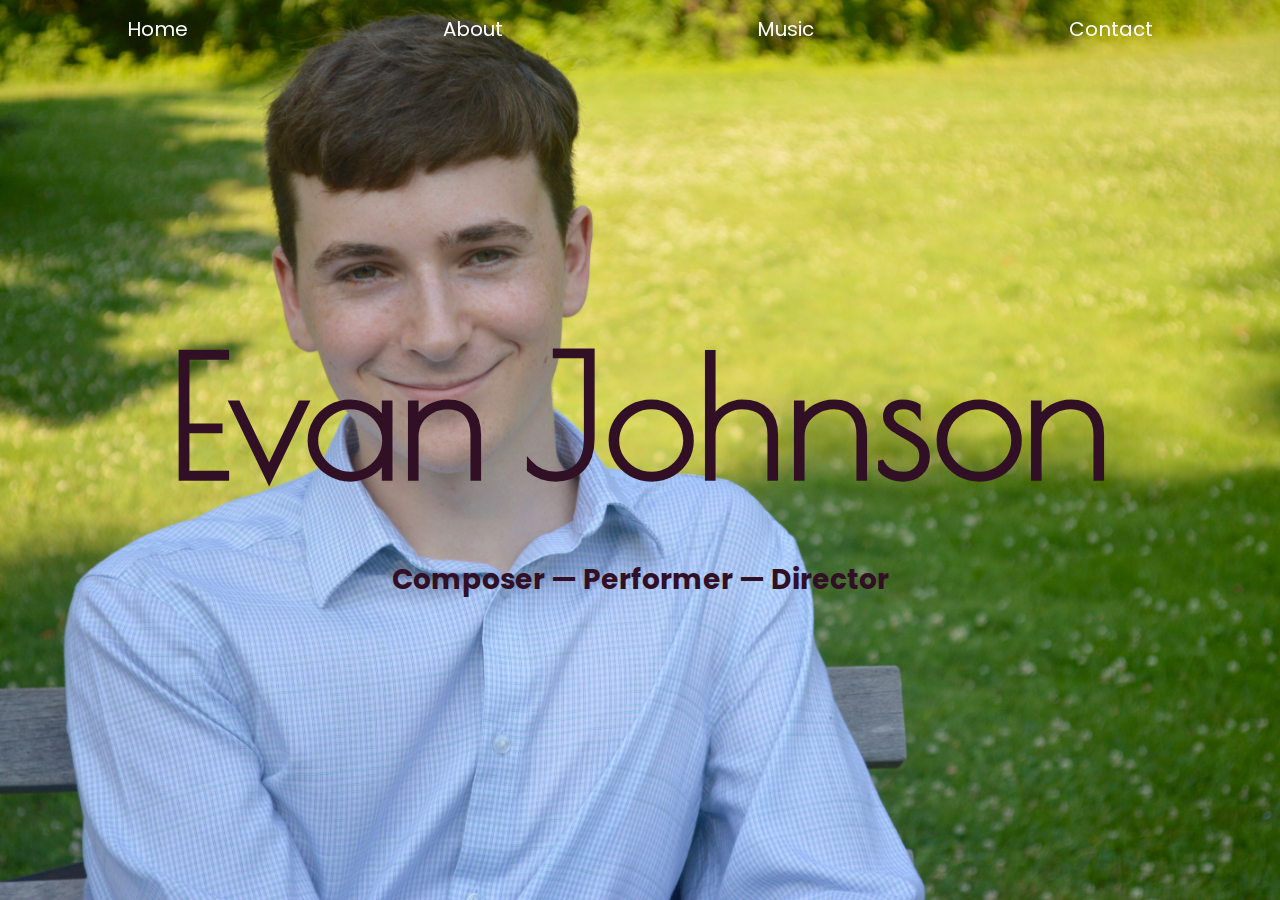
<file: index.html>
<!DOCTYPE html>
<!-- html tag represents the entire html document -->
<html lang="en" dir="ltr">
<!-- head tag represents all non visible content on the page -->
<head>
  <!-- tell the browser what character set we are using -->
  <meta charset="utf-8">
  <!-- title that goes in the tab bar -->
  <title>Evan Johnson — Composer</title>
  <!-- link the animation library stylesheet, and then our own stylesheet -->
  <link rel="stylesheet" href="animate.css">
  <link rel="stylesheet" href="style.css">
</head>
<!-- body tab represents all the visible content on our page -->
<body>
  <!-- div holding all our navigation elements -->
  <div class="nav">
    <div class="navElement">
      <a href="index.html" >Home</a>
      <hr>
    </div>
    <div class="navElement">
      <a href="about.html">About</a>
      <hr>
    </div>
    <div class="navElement">
      <a href="music.html">Music</a>
      <hr>
    </div>
    <div class="navElement">
      <a href="contact.html">Contact</a>
      <hr>
    </div>
  </div>
  <!-- div for the home page content -->
  <div id='home'>
    <div>
      <!-- special animation classes applied to the h1 element to make it fade down from the top after 1 second -->
      <h1 class='animated fadeInDown delay-2s'>
        Evan Johnson
      </h1>
      <h3 class='animated lightSpeedIn delay-3s'>Composer — Performer — Director</h3>
    </div>
  </div>
  <iframe width="100%" height="70" align = "bottom" scrolling="no" frameborder="no" allow="autoplay" src="https://w.soundcloud.com/player/?url=https%3A//api.soundcloud.com/tracks/307303985&color=%23ff5500&auto_play=false&hide_related=false&show_comments=true&show_user=true&show_reposts=false&show_teaser=true&visual=true"></iframe>
</body>
</html>
</file>
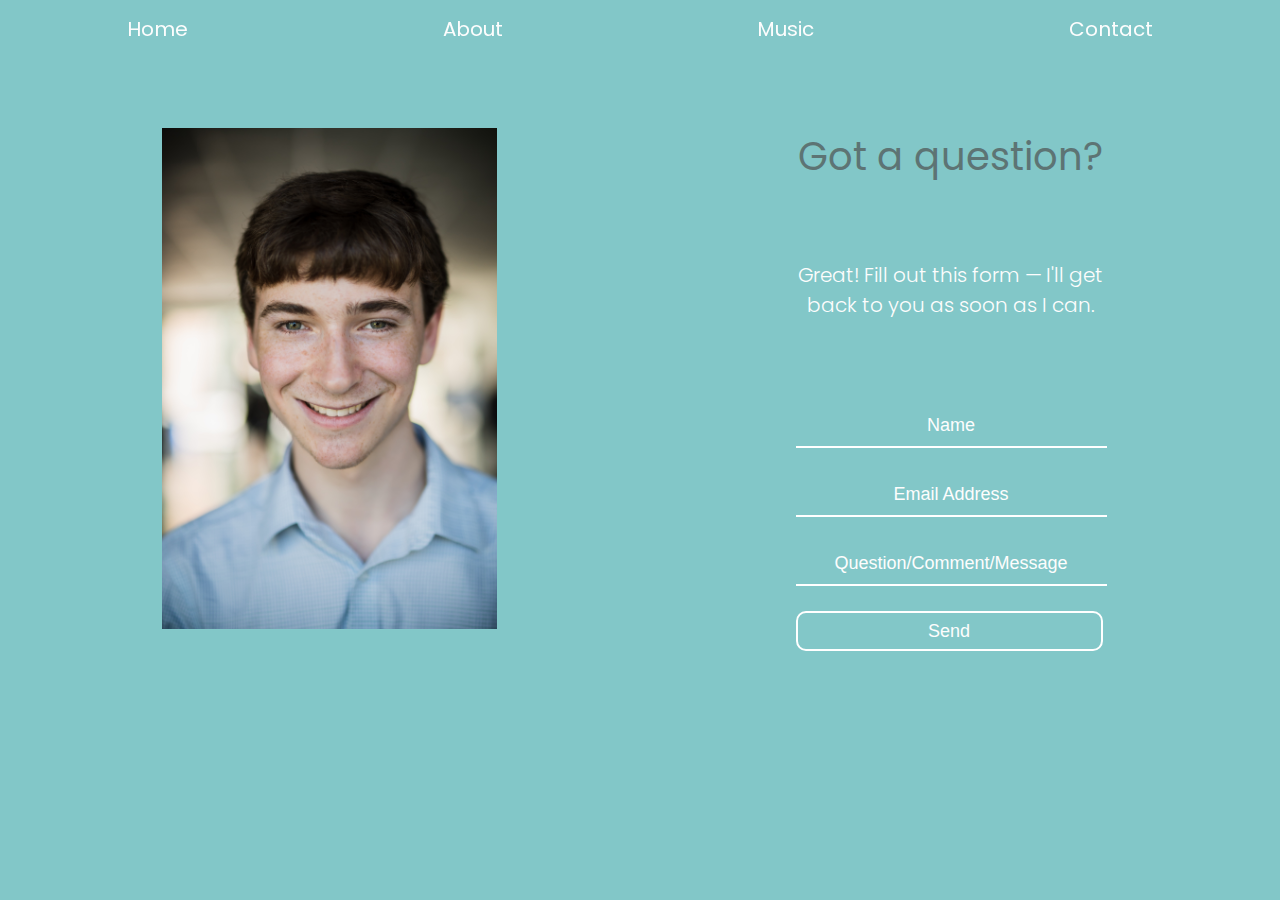
<file: contact.html>
<!DOCTYPE html>
<!-- html tag represents the entire html document -->
<html lang="en" dir="ltr">
<!-- head tag represents all non visible content on the page -->
<head>
  <!-- tell the browser what character set we are using -->
  <meta charset="utf-8">
  <!-- title that goes in the tab bar -->
  <title>Evan Johnson — Composer</title>
  <!-- link the animation library stylesheet, and then our own stylesheet -->
  <link rel="stylesheet" href="animate.css">
  <link rel="stylesheet" href="style.css">
</head>
<!-- body tab represents all the visible content on our page -->
<body class = "page">
  <!-- div holding all our navigation elements -->
  <div class="nav">
    <div class="navElement">
      <a href="index.html" >Home</a>
      <hr>
    </div>
    <div class="navElement">
      <a href="about.html" >About</a>
      <hr>
    </div>
    <div class="navElement">
      <a href="music.html" >Music</a>
      <hr>
    </div>
    <div class="navElement">
      <a href="contact.html" >Contact</a>
      <hr>
    </div>
  </div>
  <!-- div for the contact page content -->
  <div class="contactContainer">

    <div class="contactFormPhoto">
      <img src="contact_page_shot_2017_33.jpg" alt="Photo Here">
    </div>

    <div class="contactPageBlurb">
      Got a question?
    </div>
    <div class="contactPageSubBlurb">Great! Fill out this form — I'll get back to you as soon as I can.</div>
    <div class="contactForm">
      <form action="https://formspree.io/johns.music.on@gmail.com" method="POST">
        <input type="text" name="name" value="Name">
        <input type="email" name="_replyto" value="Email Address">
        <input type="text" name="comment" value = "Question/Comment/Message">
        <input type="submit" value="Send" class='submit'>
      </form>
    </div>

  </div>

  <iframe width="100%" height="70" align = "bottom" scrolling="no" frameborder="no" allow="autoplay" src="https://w.soundcloud.com/player/?url=https%3A//api.soundcloud.com/tracks/307303985&color=%23ff5500&auto_play=false&hide_related=false&show_comments=true&show_user=true&show_reposts=false&show_teaser=true&visual=true"></iframe>
</body>
</html>
</file>
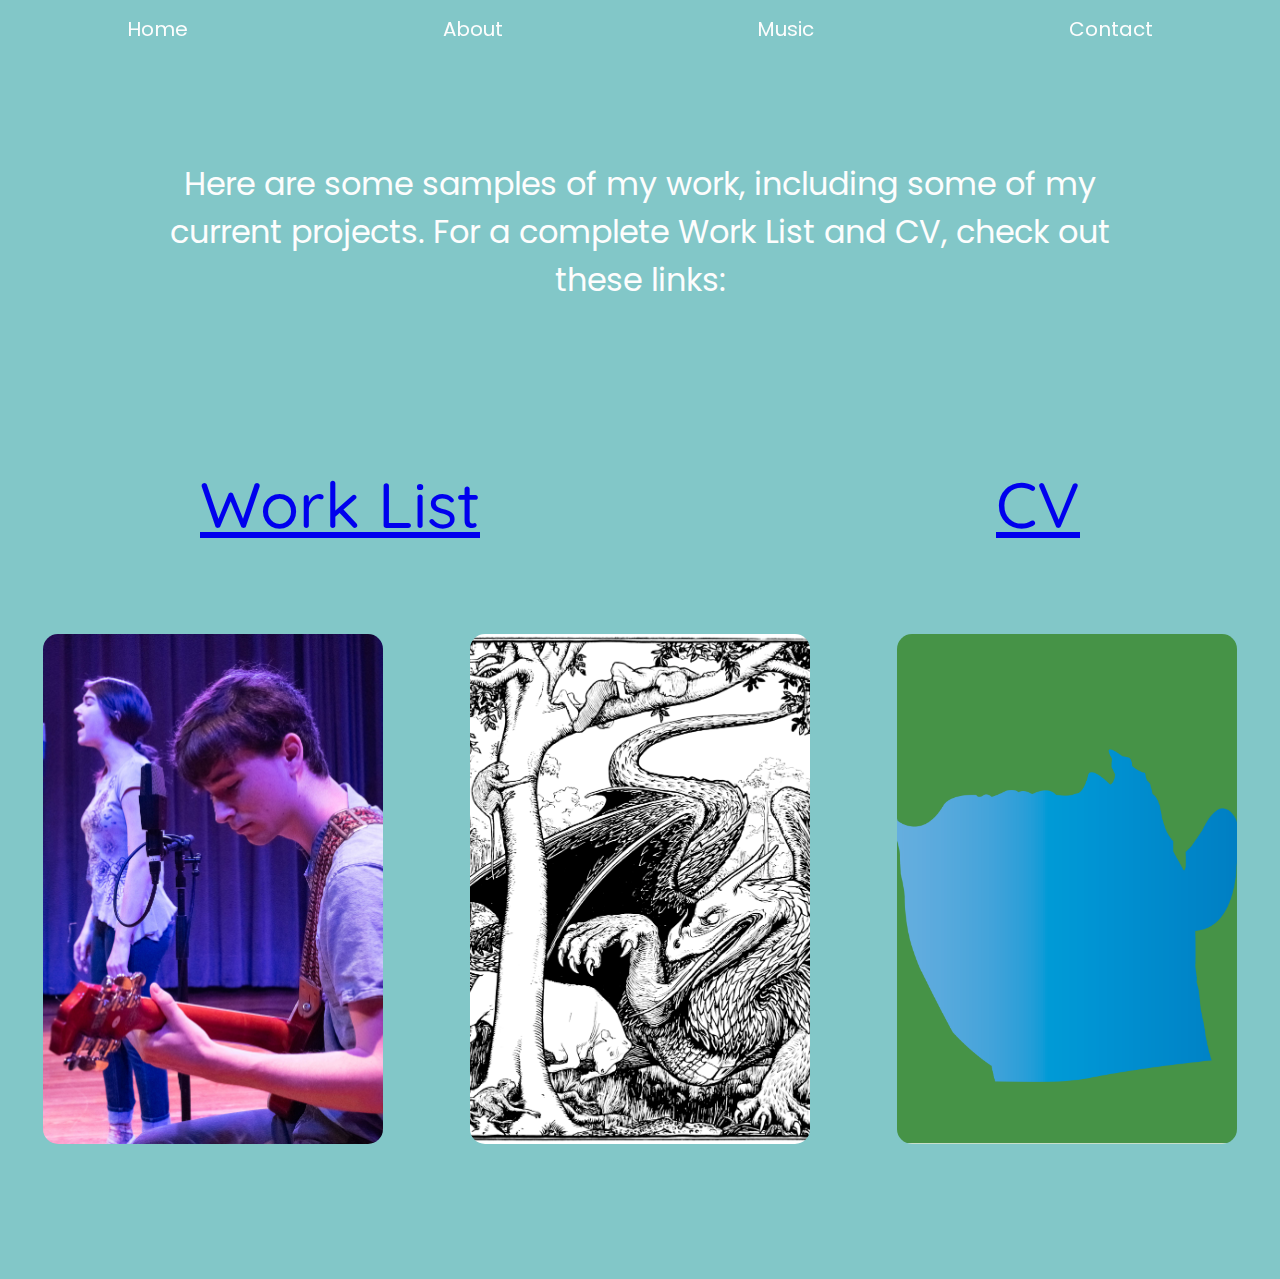
<file: music.html>
<!DOCTYPE html>
<!-- html tag represents the entire html document -->
<html lang="en" dir="ltr">
<!-- head tag represents all non visible content on the page -->
<head>
  <!-- tell the browser what character set we are using -->
  <meta charset="utf-8">
  <!-- title that goes in the tab bar -->
  <title>Evan Johnson — Composer</title>
  <!-- link the animation library stylesheet, and then our own stylesheet -->
  <link rel="stylesheet" href="animate.css">
  <link rel="stylesheet" href="style.css">
</head>
<!-- body tab represents all the visible content on our page -->
<body class = "page">
  <!-- div holding all our navigation elements -->
  <div class="nav">
    <div class="navElement">
      <a href="index.html" >Home</a>
      <hr>
    </div>
    <div class="navElement">
      <a href="about.html">About</a>
      <hr>
    </div>
    <div class="navElement">
      <a href="music.html">Music</a>
      <hr>
    </div>
    <div class="navElement">
      <a href="contact.html">Contact</a>
      <hr>
    </div>
  </div>
  <!-- div for the music page content -->

  <div class="musicContainer">
    <div class="artistIntro">
      <p>Here are some samples of my work, including some of my current projects. For a complete Work List and CV, check out these links:</p>
    </div>
    <div class="link">
      <div class="workListLink">
        <a href="Work_List_2019.pdf">Work List</a>
      </div>
      <div class="cvLink">
        <a href="CV_Johnson_2018.pdf">CV</a>
      </div>
    </div>

    <div class="projectsContainer">
      <div class="project WAH">
        <a href="WAH_Excerpt.pdf">
          <div class="cover"></div>
          <h2 class="projectTitle">We Are Here</h2>
          <hr>
          <p><em>We Are Here</em> is a two-act musical about mental health in high schools.
            Evan composed the score, consisting of 13 songs, with Socks Whitmore.
            The musical will premiere on February 2nd, 2019 at the California Institute of the Arts. Here is an excerpt from the score.</p>
          </a>
        </div>


        <div class="project Once">
          <a href="https://soundcloud.com/evan-johnson-music/once-upon">
            <div class="onceUponCover"></div>
            <h2 class="projectTitle">Once Upon...</h2>
            <hr>
            <p><em>Once Upon</em> is a solo electronics piece Evan composed as a class project while at CalArts.
              Here is a link to the recording.</p>
            </a>
          </div>

          <div class="project Ugly">
            <a href="https://soundcloud.com/evan-johnson-music/sets/ugly-lies-the-bone">
              <div class="cover"></div>
              <h2 class="projectTitle">Ugly Lies the Bone</h2>
              <hr>
              <p>In the spring of 2018, Evan did an independent study in composing incidental music for the theatre. This collection of pieces
                written for the play <em>Ugly Lies the Bone</em> came about as a result of his studies with professional composer and sound designer
                Leon Rothenberg (CalArts Sound Design faculty).
                Here is a link to the recording.</p>
              </a>
            </div>
          </div>
        </div>

        <iframe width="100%" height="70" align = "bottom" scrolling="no" frameborder="no" allow="autoplay" src="https://w.soundcloud.com/player/?url=https%3A//api.soundcloud.com/tracks/307303985&color=%23ff5500&auto_play=false&hide_related=false&show_comments=true&show_user=true&show_reposts=false&show_teaser=true&visual=true"></iframe>
      </body>
      </html>
</file>
<file: style.css>
@import url('https://fonts.googleapis.com/css?family=Fahkwang:300,400,500,500i,600|Poiret+One|Poppins:200,200i,300,300i,400,500|Quicksand:400,500,700');

body {
  font-family: 'Poppins';
  height: 100%;
  margin: 0;
}

html {
  height: 100%;
  margin: 0;
}

/* styles for the nav */
/* position fixed keeps the nav from scrolling off screen */
/* top and left position the nav */
/* flex styling keeps the nav elements nicely spaced out */
.nav {
  position: fixed;
  top: 0;
  left: 0;
  width: 100%;
  display: flex;
  justify-content: space-around;
  padding-top: 14px;
  padding-bottom: 12px;
}

/* a tags withing .nav should have a set color ( so they don't turn blue ) */
/* and no decoration */
.nav a {
  font-size: 20px;
  color: #fdfdfd;
  text-decoration: none;
  z-index: 10;
}

/* animate lines under links */
.navElement hr {
  padding-top: 0.1px;
  transform: scaleX(0);
  border: 0;
  border-bottom: 1.5px solid #fdfdfd;
  transform-origin: center;
  transition: all 0.35s ease-in-out;
}

.navElement:hover hr{
  transform: scaleX(1);
  opacity: 1;
}

.page {
  background-color: #82C7C8;
  display: flex;
  justify-content: space-around;
}

.page p, h1, h2, h3 {
  color: #fdfdfd;
}

.page p {
  padding-top: 2em;
}

/* 0 out the margin on divs
div {
margin: 0;
}
*/

/* styles for the home page */
/* set the background image */
/* and flex align all the content on the page */

#home {
  background-image: url(headshot_2018.jpg);
  height: 100%;
  width: 100%;
  background-repeat: no-repeat;
  background-size: cover;
  background-position: center;
  display: flex;
  justify-content: space-around;
  align-items: center;
}

#home h1 {
  font-family: 'Poiret One';
  padding-top: 0px;
  font-size: 10.5em;
  margin: 16px;
  color: #310F25;
}

#home h3 {
  padding-top: 30px;
  font-size: 28px;
  color: #310F25;
  text-align: center;
  margin: 0;
}

iframe {
  position: fixed;
  bottom: 0;
  left: 0;
  margin: 0 auto;
  border: none;
}

.aboutContainer {
  display: inline-block;
  padding-top: 10vh;
}

#bio {
  padding-left: 8vw;
  padding-right: 8vw;
  text-align: justify;
  font-size: 0.87em;
}

#bioPhoto{
  width: 35vw;
  padding-top: 5vh;
}

.emptySpace {
  padding-top: 20vh;
}

figure {
  text-align: center;
}

figcaption {
  font-size: 13px;
  padding-bottom: 3vh;
}

.artistIntro p {
  font-size: 2em;
  text-align: center;
  padding: 10vw;
}

.link {
  text-align: center;
}

.link a {
  font-family: 'Quicksand';
  font-weight: 500;
  font-size: 4em;
  display: inline-block;
}

.link .workListLink {
  padding-right: 40vw;
  display: inline-block;
}

.link .cvLink {
  display: inline-block;
}

.contactForm {
  background-size: cover;
  background-position: center;
}

.musicContainer {
  text-align: center;
}

.projectsContainer {
  display: flex;
  text-align: center;
  padding-top: 10vh;
  padding-bottom: 15vh;
}

.project a:link{
  text-decoration: none;
}

.project {
  display: inline-block;
  position: relative;
  background-position: center;
  background-size: cover;
  width: 280px;
  height: 450px;
  padding: 30px;
  margin: 0 auto;
  border-radius: 15px;
  text-align: left;
  color: #fdfdfd;
  box-shadow: 0;
  transition: all .4s ease-in-out;
}

.WAH {
  background-image: url(sockandkey_photo2.jpg);
  object-fit: contain;
}

.Once {
  background-image: url(Once_Upon_Cover.png);
  object-fit: contain;
}

.Ugly {
  background-image: url(Ugly_Cover.jpg);
  object-fit: contain;
}

.project:hover {
  box-shadow: 0 0px 10px #D1CCB0 inset;
}
.project h2 {
  position: center;
  z-index: 4;
  text-align: center;
  width: 100%;
  padding-top: 0px;
  opacity: 0;
  color: #BD2612;
  font-size: 2.7em;
  transform: translateY(-20px);
  transition: all 1.5s ease-in-out;
}

.project:hover h2 {
  opacity: 1;
  transform: none;
}

.project p {
  position: relative;
  z-index: 2;
  opacity: 0;
  font-size: 0.935em;
  text-align: center;
  transform: translateY(20px);
  transition: all .6s ease-in-out;
}

.project.Once p {
  font-size: 1.25em;
  font-weight: 400;
  color: #F5F95E;
  z-index: 4;
}

.project.Once em {
  font-size: 1.25em;
  font-weight: 500;
  color: #F5F95E;
  z-index: 4;
}

.project:hover p {
  opacity: 1;
  transform: none;
}

.project hr {
  transform: scaleX(0);
  border: 0;
  border-top: 2px solid #fdfdfd;
  transform-origin: center;
  transition: all 1.5s ease-in-out;
}

.project:hover hr {
  transform: scaleX(1);
  opacity: 1;
}

.cover {
  position: absolute;
  top: 0;
  left: 0;
  width: 100%;
  height: 100%;
  background-color: #0A2BB2;
  opacity: 0;
  transition: all .4s ease-in-out;
  border-radius: 10px;
}

.onceUponCover {
  position: absolute;
  top: 0;
  left: 0;
  width: 100%;
  height: 100%;
  background-color: #6A6C69;
  opacity: 0;
  transition: all .4s ease-in-out;
  border-radius: 10px;
}

.project:hover .cover {
  opacity: .13;
}

.project:hover .onceUponCover {
  opacity: .24;
}

/* Contact Page styling -- positioned using grid layout */
.contactContainer {
  display: grid;
  grid-template-columns: 10vw 15vw 20vw 15vw 10vw;
  grid-template-rows: 12.5vh 13vh 13vh 41vh 11.5vh;
  max-width: 100vw;
  padding-left: 10vw;
  padding-right: 10vw;
  grid-gap: 15px;
  justify-content: center;
  grid-template-areas:
  "header header header header header"
  "imgLeft imgLeft none formRightTopBlurb formRightTopBlurb"
  "imgLeft imgLeft none formRightTopSubBlurb formRightTopSubBlurb"
  "imgLeft imgLeft none formRightMain formRightMain"
  "footer footer footer footer footer";
}

.contactFormPhoto {
  grid-area: imgLeft;
}

.contactFormPhoto > img {
  object-fit: contain;
  width: 100%;
  max-height: 100%;
}

.contactPageBlurb {
  grid-area: formRightTopBlurb;;
  font-size: 2.4em;
  padding-top: 0px;
  color: #5D7474;
  padding-left: 15px;
  font-weight: 400;
}

.contactPageSubBlurb {
  grid-area: formRightTopSubBlurb;
  text-align: center;
  font-size: 1.25em;
  color: #fdfdfd;
  font-weight: 300;
}

.contactForm {
  grid-area: formRightMain;
  justify-content: center;
  object-fit: contain;
}

.contactForm form input {
  background-color: transparent;
  margin: 12.5px;
  width: 24vw;
  height: 40px;
  border: none;
  border-bottom: 2px solid white;
  font-size: 18px;
  text-align: center;
  color: #fdfdfd;
}

.contactForm .submit {
  border-radius: 10px;
  border: 2px solid white;
}
</file>
